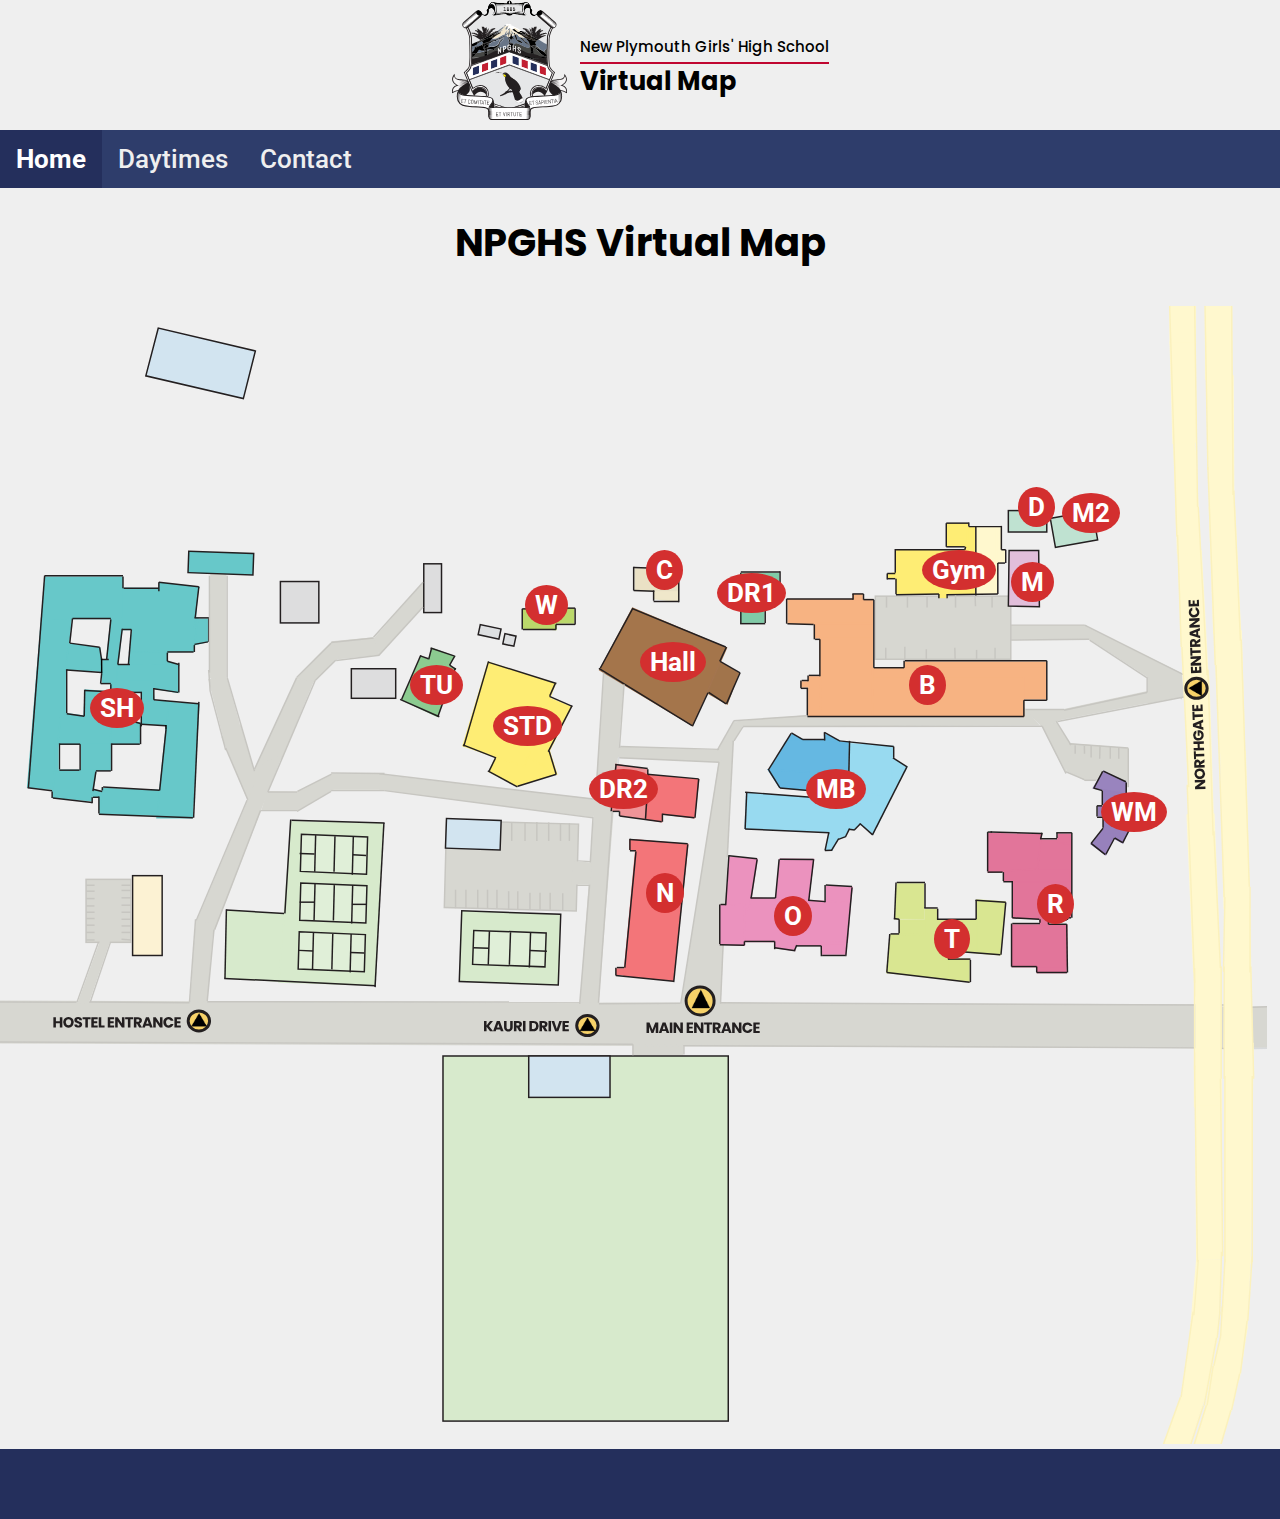
<file: index.html>
<!doctype html>
<html>
<head>
<meta name="viewport" content="width=device-width, initial-scale=1.0">    
<title>NPGHS Map</title>

<!-- Header -->
<div class="head">
<div id="image">
<img src="Header/Logo%20(merged%20layers).svg">   
</div>    
<div id="text">
<h3 id="title">New Plymouth Girls' High School</h3><hr id="color"><h1 id="title2">Virtual Map</h1>
</div> 
</div>

<ul class="topnav">
  <li><a class="active" href="index.html">Home</a></li>
  <li><a href="Daytimes.html">Daytimes</a></li>
    <li><a href="Contact.html">Contact</a></li>
</ul>

</head>   
<!-- Map -->
<body>
<h1 id="subtitle">NPGHS Virtual Map</h1>
<div class="container">
  <input type="checkbox" class="input" id="input1" name="inputs">
	<input type="checkbox" class="input" id="input2" name="inputs">
	<input type="checkbox" class="input" id="input3" name="inputs">
    <input type="checkbox" class="input" id="input4" name="inputs">
    <input type="checkbox" class="input" id="input5" name="inputs">
     <input type="checkbox" class="input" id="input6" name="inputs">
    <input type="checkbox" class="input" id="input7" name="inputs">
    <input type="checkbox" class="input" id="input8" name="inputs">
    <input type="checkbox" class="input" id="input9" name="inputs">
    <input type="checkbox" class="input" id="input10" name="inputs">
  <input type="checkbox" class="input" id="input11" name="inputs">
    <input type="checkbox" class="input" id="input12" name="inputs">
    <input type="checkbox" class="input" id="input13" name="inputs">
    <input type="checkbox" class="input" id="input14" name="inputs">
     <input type="checkbox" class="input" id="input15" name="inputs">
     <input type="checkbox" class="input" id="input16" name="inputs">
     <input type="checkbox" class="input" id="input17" name="inputs">
     <input type="checkbox" class="input" id="input18" name="inputs">
    <input type="checkbox" class="input" id="input19" name="inputs">
    
<label for="input1">
    <div id="MB" class="button">MB</div>
  </label>
    
  <label for="input2">
    <div id="N" class="button">N</div>
  </label>
    
  <label for="input3">
    <div id="B" class="button">B</div>
  </label>
    
    <label for="input4">
    <div id="R" class="button">R</div>
  </label>
    
    <label for="input5">
    <div id="O" class="button">O</div>
  </label>
    
       <label for="input6">
    <div id="T" class="button">T</div>
  </label>
    
<label for="input7">
    <div id="STD" class="button">STD</div>
  </label>
    
    <label for="input8">
    <div id="M" class="button">M</div>
  </label>
    
    <label for="input9">
    <div id="DR1" class="button">DR1</div>
  </label>
    
    <label for="input10">
    <div id="TU" class="button">TU</div>
  </label>
    
    <label for="input11">
    <div id="DR2" class="button">DR2</div>
  </label>
    
    <label for="input12">
    <div id="C" class="button">C</div>
  </label>
    
    <label for="input13">
    <div id="D" class="button">D</div>
  </label>
    
    <label for="input14"><div id="SH" class="button">SH</div></label>
    
    <label for="input15"><div id="WM" class="button">WM</div></label>
    
    <label for="input16"><div id="W" class="button">W</div></label>
    
    <label><div id="Hall" class="button2">Hall</div></label>
    
    <label><div id="Gym" class="button2">Gym</div></label>
    
    <label for="input19"><div id="M2" class="button">M2</div></label>
    
  <div id="content1" class="content">
    <div style="text-align: right;">
      <label for="input1" class="cross">X</label>
    </div>
<h2 class="bodyCopy" id="classes">Millennium Building</h2>
   <h4 class="bodyCopy" id="details">Downstairs</h4><p class="bodyCopy" id="details"> Main Office (This is where you can find the Principal, Deputies and Office Staff) <br> Library - Maureen Leggett (MLEG) <br> Technician - Kurt Brookes (KBRO) <br> Student Services <br> MB1 - Dianne Young (DYO) <br> MB2 - Nickolas Bouterey (NBO) <br> MB3 - Nickolas Bouterey (NBO)</p>
   <h4 class="bodyCopy" id="details">Upstairs</h4><p class="bodyCopy" id="details"> Staff Lounge <br> MB11 - Brett McFarlane (BMC) <br> MB12 - Simon Berndt (SBE) <br> MB13 - Bronya Mischefski (BMI)</p>
  </div>
    
  <div id="content2" class="content">
    <div style="text-align: right;">
      <label for="input2" class="cross">X</label>
    </div>
   <h2 class="bodyCopy" id="classes">N Block</h2>
   <h4 class="bodyCopy" id="details">Downstairs</h4><p class="bodyCopy" id="details"> N1 - Claire Hodson (CHD) <br> N2- Athol Hockey (AHO) <br> N3 - Leah McLean (LMC) <br> N4 - Gillian McLean (GMC) <br> N5 - Eddie Brown (EBR) <br> N6 - Andrew Chubb (ACH) <br> N7 - ? </p>
    <h4 class="bodyCopy" id="details">Upstairs</h4><p class="bodyCopy" id="details"> N11 - Kerrie Wootton (KWO) <br> N12 -  Jill Crewe (JCR) <br> N13 - Lesley Harris (LHA) <br> N14 - Michelle Puckeridge (MPU) <br> N15 - Libby Hofton (LHU) </p>
  </div>
    
  <div id="content3" class="content">
    <div style="text-align: right;">
      <label for="input3" class="cross">X</label>
    </div>
   <h2 class="bodyCopy" id="classes">B Block</h2>
   <h4 class="bodyCopy" id="details">Downstairs</h4><p class="bodyCopy" id="details"> B1 - Grant Robertson (GRO) <br> B2 - Gemma Towler (GTO) <br> B3 and B3A - Yomi Williams (YWI) <br> B4 - Andrew Bone (ABN) <br> B5 - Megan Bendikson (MBE) <br> B6 - Asra Anjum (AAN) <br> B7 - Eileen Mott (EMO) <br> Deans Office <br> B8 - Helen Hofman (HHO) <br> Careers Office </p>
     <h4 class="bodyCopy" id="details">Upstairs</h4><p class="bodyCopy" id="details">  B11 - Warwick Barker (WBA) <br> B12 -  Andrew Forest () <br> B13 - Sandra Hawkins (SHA) <br> B13A - Ami Kindler (AKI) <br> B14 - Sally James (SJA) <br> B15 - Jesscia Brooking (JBR) <br> B16 - Tony Smith (TSM) <br> B17 - Jackie Crawford (JCF) <br> B18 - Jonathan Faulkner (JFA) <br> B19 - Sandra Parry (SPA) <br> B20 - Lynda Frommings (LFR) <br> B22 - Shared between Barry Marnoch (BMA) and Brett Zimmerman (BZI)</p>
  </div>

      <div id="content4" class="content">
    <div style="text-align: right;">
      <label for="input4" class="cross">X</label>
    </div>
  <h2 class="bodyCopy" id="classes">R Block</h2>
<p class="bodyCopy" id="details"> <br> R1 - Leigh Laurence (LLA) <br> R2 - Chevonne Hendrickse (CHE) <br> R3 - Karen Eliason (KEL) <br> R4 - Maggie Verry (MVE) <br> R6 - Angela Whitehead (AWH) <br> R7 - Karilyn Finlay (KFL)<br> R8 - Colleen Horne (CHO) </p>
  </div>
    
      <div id="content5" class="content">
    <div style="text-align: right;">
      <label for="input5" class="cross">X</label>
    </div>
   <h2 class="bodyCopy" id="classes">O Block</h2>
  <p class="bodyCopy" id="details"> <br> O2 - Jeffery Sanders (JSA) <br> O3 - Kelsey Dempster (KDE) <br> O4 - Rebecca Crowe (RCR) <br> O5 - Eugenie Petrove (EPE) <br> O6 - Katrine Coleman (KCO) <br> O7 - Karen Conybeer (KCN) </p>
  </div>
    
      <div id="content6" class="content">
    <div style="text-align: right;">
      <label for="input6" class="cross">X</label>
    </div>
  <h2 class="bodyCopy" id="classes">T Block</h2>
   <p class="bodyCopy" id="details"> <br> T1 - Katie Smith (KSM) <br> T2 - Andrea Fanshawe (AFA) <br> T3 - Kirsty Grieve (KGR)<br> T4 -  Robert Young (RYO) <br> T5 - Barry Marnoch (BMA) </p>
  </div>
    
    <div id="content7" class="content">
    <div style="text-align: right;">
      <label for="input7" class="cross">X</label>
    </div>
   <h2 class="bodyCopy" id="classes">Stadium</h2>
<p class="bodyCopy" id="details"> <br> G1 and STD1 - Brett Dickson (BDI) <br> STD2 - Wendy Stewart (WST) <br> STD3 - Josie Cleaver (JCL) <br> STD4 - Ashleigh Collins (ACO) <br> STD5 - Chelsea Watson (CWA)</p>
  </div> 
    
     <div id="content8" class="content">
    <div style="text-align: right;">
      <label for="input8" class="cross">X</label>
    </div>
   <h2 class="bodyCopy" id="classes">M Block</h2>
        <h4 class="bodyCopy" id="details">Upstairs</h4><p class="bodyCopy" id="details">M11 - Juliet Woller (JWO)</p>
  </div>
    
   <div id="content9" class="content">
    <div style="text-align: right;">
      <label for="input9" class="cross">X</label>   
    </div>
   <h2 class="bodyCopy" id="classes">DR Block 1</h2>
   <p class="bodyCopy" id="details"> <br> DR1 - Lisa Simpson (LSI)</p>
  </div>  
    
 <div id="content10" class="content">
    <div style="text-align: right;">
      <label for="input10" class="cross">X</label>
    </div>
   <h2 class="bodyCopy" id="classes">Tuhonohono</h2>
<p class="bodyCopy" id="details"> <br> TU - Richard Brown (RBR) </p>
  </div>
    
     <div id="content11" class="content">
    <div style="text-align: right;">
      <label for="input11" class="cross">X</label>
    </div>
   <h2 class="bodyCopy" id="classes">DR Block 2</h2>
   <p class="bodyCopy" id="details"> <br> DR2 - Shared between Rebecca Barrett (RBT) and Rebecca Mace (RMA) </p>
  </div>
    
     <div id="content12" class="content">
    <div style="text-align: right;">
      <label for="input12" class="cross">X</label>
    </div>
    <h2 class="bodyCopy" id="classes">C Block</h2>
   <p class="bodyCopy" id="details"> <br> C1 - Shirley McVicar (SMC) <br> C2 - Kim Cribb (KCR) </p>
    <h4 class="bodyCopy" id="details">Learning Assistants</h4><p class="bodyCopy" id="details"> Karen Bolger <br> Sharon Church <br> Kirsten Probyn <br> Kerry Johanson <br> Glenda Kerr <br> Deepti Khanolkar <br> Jenny Saunders </p></div>
    
     <div id="content13" class="content">
    <div style="text-align: right;">
      <label for="input13" class="cross">X</label>
    </div>
    <h2 class="bodyCopy" id="classes">D Block</h2>
   <p class="bodyCopy" id="details"> <br> D1 - Helen Mumby (HMU)</p>
  </div>  
    
<div id="content14" class="content">
    <div style="text-align: right;">
      <label for="input14" class="cross">X</label>
    </div>
    <h2 class="bodyCopy" id="classes">Scotlands Hostel</h2>
   <h4 class="bodyCopy" id="details">Hostel Manager</h4><p class="bodyCopy" id="details"> Marina Walsh <br> <a href = "mailto: mwalsh@npghs.school.nz">mwalsh@npghs.school.nz</a></p>
      <h4 class="bodyCopy" id="details">Assistant Hostel Manager</h4><p class="bodyCopy" id="details"> Cimone Wright <br> <a href = "mailto: cwright@npghs.school.nz">cwright@npghs.school.nz</a></p>
  </div>
    
<div id="content15" class="content">
    <div style="text-align: right;">
      <label for="input15" class="cross">X</label>
    </div>
    <h2 class="bodyCopy" id="classes">Wai Marie</h2>
    <p class="bodyCopy" id="details"> Sarah Sampson <br> Monique Jansonius <br> Julianne Swannepoel <br> Ursula Watson</p>
   <h4 class="bodyCopy" id="details">Learning Assistants</h4><p class="bodyCopy" id="details"> Tracy Cook <br> Noeline Vickers <br> Christine Wiseman <br> Jamie Sharrock <br> Joss Riches </p>
  </div> 
    
    <div id="content16" class="content">
    <div style="text-align: right;">
      <label for="input16" class="cross">X</label>
    </div>
    <h1 id="block">Wai Ora Wellness Centre</h1>
        <h2 class="bodyCopy" id="classes">Counsellors</h2><p class="bodyCopy" id="details">To make an appointment to see one of the counsellors at NPGHS you can come up to Wai Ora and drop a "request an appointment" slip in the box on the door, email <br> them at: <a href = "mailto: counsellors@npghs.school.nz">counsellors@npghs.school.nz</a> or go onto their designated FaceBook page: <a href= "https://www.prod.facebook.com/npghscounsellingservices">NPGHS Counselling Services</a> and send a private message.</p>
        
        <h4 class="bodyCopy" id="details">Gilly Osmond</h4><p class="bodyCopy" id="details">020 418 87388 <br> <a href = "mailto: gosmond@npghs.school.nz">gosmond@npghs.school.nz</a></p>
        <h4 class="bodyCopy" id="details">Whaea Jo</h4><p class="bodyCopy" id="details">Available Wednesdays - Fridays <br> 020 402 28090 <br> <a href = "mailto: gosmond@npghs.school.nz">gosmond@npghs.school.nz</a></p>
        <h4 class="bodyCopy" id="details">Deborah French</h4><p class="bodyCopy" id="details">Available Mondays - Wednesdays <br> 020 418 87363 <br> <a href = "mailto: gosmond@npghs.school.nz">gosmond@npghs.school.nz</a></p>
  </div> 
    
    <div id="content19" class="content">
    <div style="text-align: right;">
      <label for="input19" class="cross">X</label>
    </div>
    <h2 class="bodyCopy" id="classes">M Block 2</h2>
   <p class="bodyCopy" id="details"> <br> M2 - Abigail McCrae (AMC) </p>
  </div> 
</div>
</body>
    
<!-- Footer -->
<footer><div class="foot">
<p>Footer</p>   
</div> 
</footer>
    
<!-- CSS -->
<link rel=stylesheet type="text/css" href="Home.css">
<link rel="preconnect" href="https://fonts.gstatic.com">
<link href="https://fonts.googleapis.com/css2?family=Poppins&display=swap" rel="stylesheet"> 
<link rel="preconnect" href="https://fonts.gstatic.com">
<link href="https://fonts.googleapis.com/css2?family=Roboto:wght@300;400;500;700;900&display=swap" rel="stylesheet">
<link rel="stylesheet" href="https://cdnjs.cloudflare.com/ajax/libs/font-awesome/4.7.0/css/font-awesome.min.css">   
    
</html>
</file>
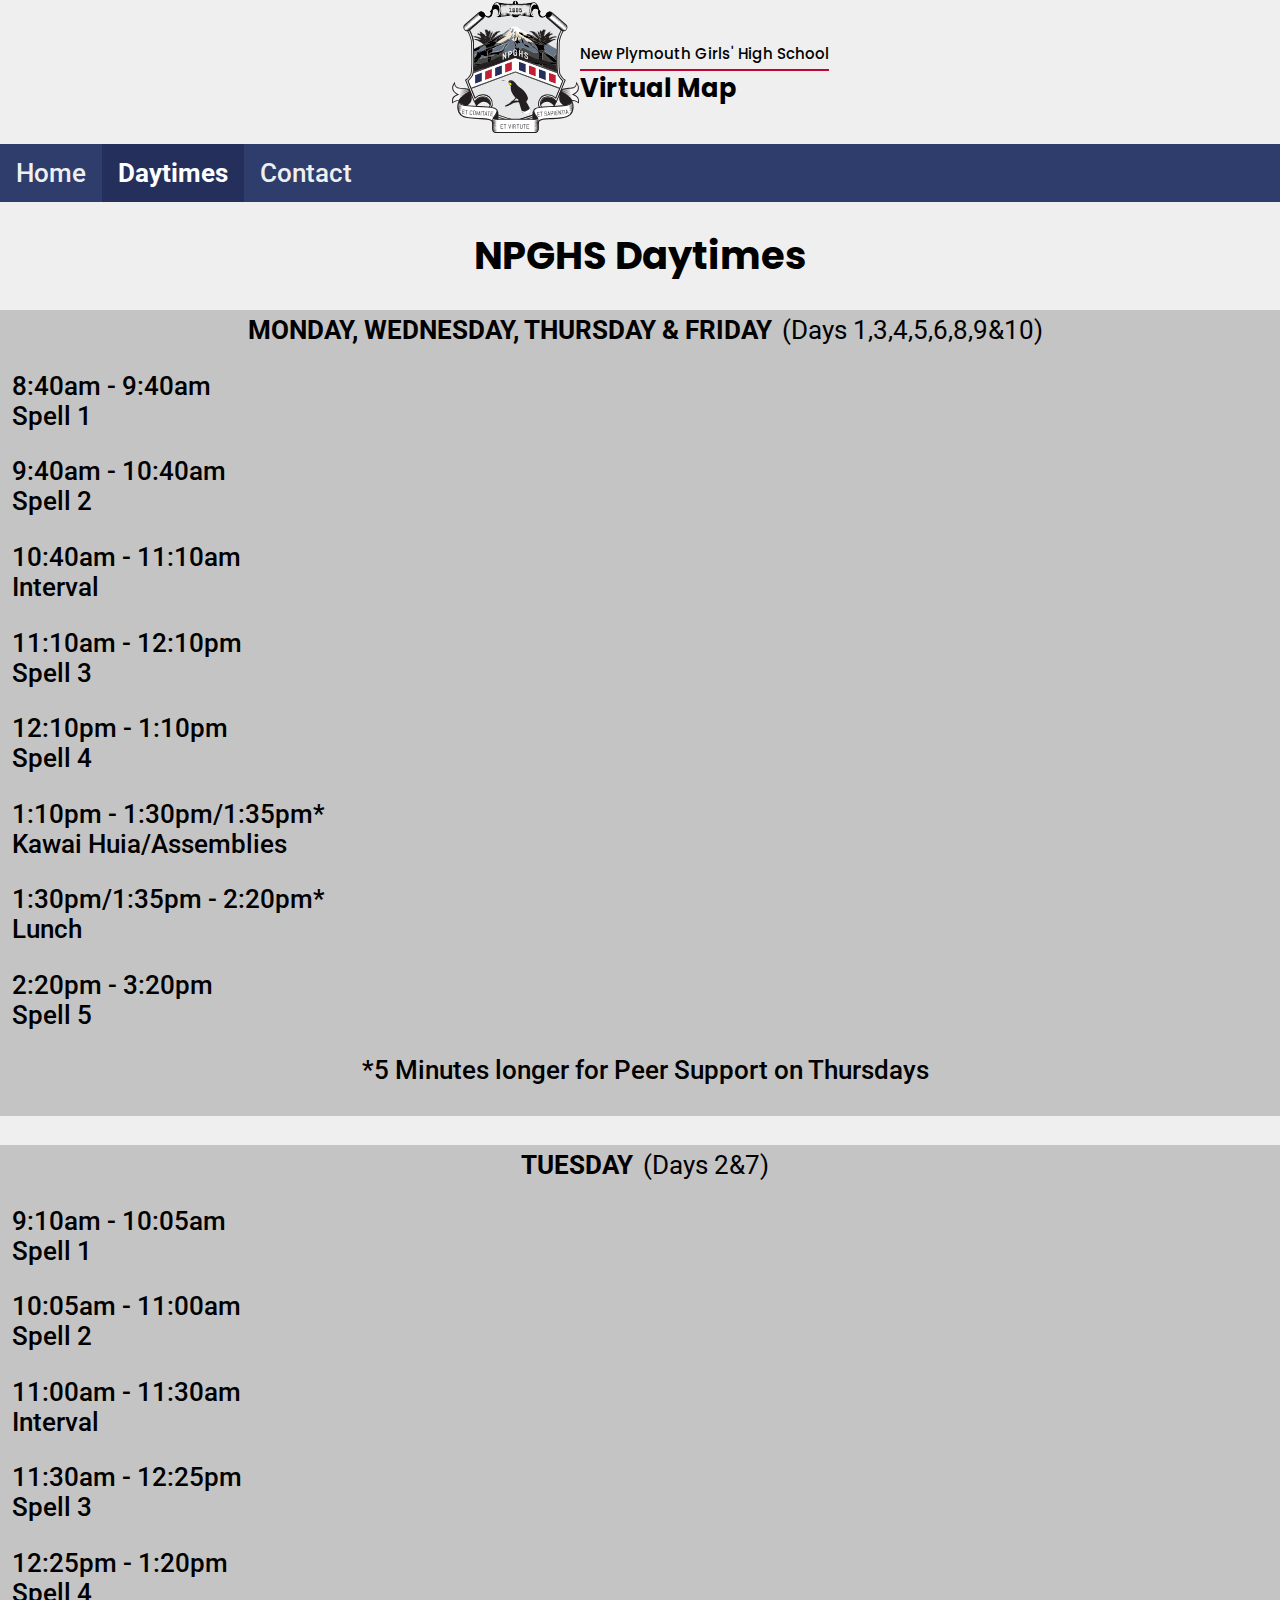
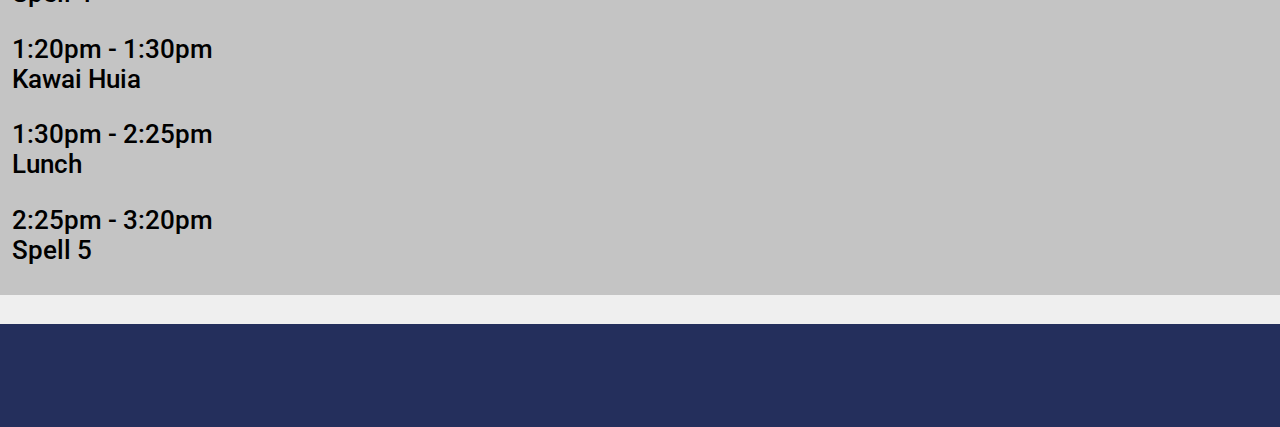
<file: Daytimes.html>
<!doctype html>
<html>
<head>
<meta name="viewport" content="width=device-width, initial-scale=1.0">
<title>NPGHS Daytimes</title>

<!-- Header -->
<div class="head">
<div id="image">
<img src="Header/Logo%20(merged%20layers).svg">   
</div>    
<div id="text">
<h3 id="title">New Plymouth Girls' High School</h3><hr id="color"><h1 id="title2">Virtual Map</h1>
</div> 
</div>
<ul class="topnav">
  <li><a href="index.html">Home</a></li>
  <li><a class="active" href="Daytimes.html">Daytimes</a></li>
    <li><a href="Contact.html">Contact</a></li>
</ul>

</head>  
    
<!-- Timetable -->
<body>
<h1 id="subtitle">NPGHS Daytimes</h1>
     <center><div class="con"><center><h2 id='days'>MONDAY, WEDNESDAY, THURSDAY & FRIDAY</h2><h4 id="days2">(Days 1,3,4,5,6,8,9&10)</h4></center>
         
<p class='times'>8:40am - 9:40am <br> Spell 1</p> <p class="times">9:40am - 10:40am <br> Spell 2</p> <p class="times">10:40am - 11:10am <br> Interval</p> <p class="times">11:10am - 12:10pm <br> Spell 3</p><p class="times">12:10pm - 1:10pm <br> Spell 4</p><p class="times">1:10pm - 1:30pm/1:35pm* <br> Kawai Huia/Assemblies</p><p class="times">1:30pm/1:35pm - 2:20pm* <br> Lunch</p><p class="times">2:20pm - 3:20pm <br> Spell 5</p><p id="small">*5 Minutes longer for Peer Support on Thursdays</p></div>    

<div class="space"><p2>I need a blank space</p2></div>

 <center><div class="con"><center><h2 id='days'>TUESDAY</h2><h4 id="days2">(Days 2&7)</h4></center>
         
<p class='times'>9:10am - 10:05am <br> Spell 1</p> <p class="times">10:05am - 11:00am <br> Spell 2</p> <p class="times">11:00am - 11:30am <br> Interval</p> <p class="times">11:30am - 12:25pm <br> Spell 3</p><p class="times">12:25pm - 1:20pm <br> Spell 4</p><p class="times">1:20pm - 1:30pm <br> Kawai Huia</p><p class="times">1:30pm - 2:25pm <br> Lunch</p><p class="times">2:25pm - 3:20pm <br> Spell 5</p></div>    

<div class="space"><p2>I need a blank space</p2></div>
</body>
    

<!-- Footer -->
<footer><div class="foot">
<p>Footer</p>   
</div> 
</footer>
    
<!-- CSS -->
<link rel=stylesheet type="text/css" href="Daytimes.css">
<link rel="preconnect" href="https://fonts.gstatic.com">
<link href="https://fonts.googleapis.com/css2?family=Poppins&display=swap" rel="stylesheet"> 
<link rel="preconnect" href="https://fonts.gstatic.com">
<link href="https://fonts.googleapis.com/css2?family=Roboto:wght@300;400;500;700;900&display=swap" rel="stylesheet">
<link rel="stylesheet" href="https://cdnjs.cloudflare.com/ajax/libs/font-awesome/4.7.0/css/font-awesome.min.css">       
    
    
    
    
</html>
</file>
<file: Home.css>
body {background-color:#EFEFEF}

/* Header */
.head {display: flex;
  align-items: center;
  justify-content: center;}

img {max-width:90%;}
#image {flex-basis: 10%;padding-bottom: 0.5%}

#text {font-size: 1vw;line-height: 0%;}

hr {border: 1px solid;}
#color {color: #c00630;}
#title {font-family: 'Poppins', sans-serif;font-weight:500;}
#title2 {font-family: 'Poppins', sans-serif;}
p {font-family: 'Roboto', sans-serif;}
#classes {font-family: 'Poppins', sans-serif;text-align: left;font-weight: 600;margin-top:-5px;margin-bottom: -2px;font-size: 2vw;text-decoration: underline;text-decoration-color: #c00630;}
#details {font-family: 'Roboto', sans-serif;text-align:left;font-size: 2vw}
#block {font-family: 'Poppins', sans-serif;text-align: center;margin-top:-5px;margin-bottom: -5px;font-size: 3vw}
h4 {margin-bottom: -2px;font-family: 'Roboto', sans-serif;font-weight: 600;font-size: 2vw;}
a {text-decoration: none; color: #c00630;}
a:hover:not(.active) {color: #c4c4c4c4;}

/* Navigation */
body {margin: 0;font-family: 'Roboto', sans-serif;font-weight: 500;}

ul.topnav {
  list-style-type: none;
  margin: 0;
  padding: 0;
  overflow: hidden;
  background-color: #2e3d6b;
}

ul.topnav li {overflow: hidden;background-color: #2e3d6b;float: left;}

ul.topnav li a {float: left;display: flex;color: #efefef;text-align: center;padding: 14px 16px;text-decoration: none;font-size: 2vw;width: 100%;
}

ul.topnav li a:hover:not(.active) {background-color: #c4c4c4c4;color: #efefef;}

ul.topnav li a.active {background-color: #242f5c;color: white;font-weight: 700;width: 100%}

@media screen and (max-width: 600px) { 
  ul.topnav li {float: none;}
}

/* Map */
#subtitle {font-family: 'Poppins', sans-serif;text-align: center;font-size: 3vw;}

body { margin: 0 !important; padding: 0 !important; width: 100% !important; font-family: 'Roboto', sans-serif; !important; }

.container { position: relative; overflow: hidden; height: 90vw; background-image:url(Map/Map3.svg);background-size: cover;right: 1%;z-index: 0;}

input { display: none; }

p { margin: 0; }

.button { color: white; font-weight: bold; font-size: 2vw; background-color: #d32f2f; display: block; padding: 5px 10px; border-radius: 100%; cursor: pointer; animation: fadein .5s; animation: pulse 1.5s infinite; }

.button2 {color: white; font-weight: bold; font-size: 2vw; background-color: #d32f2f; display: block; padding: 5px 10px; border-radius: 100%;z-index: -1;}

.content { background: white; padding: 1rem 1rem 2rem 1rem; text-align: center; display: none; margin: 10%; border-radius: 8px; box-shadow: 0 4px 2px -2px rgba(211,47,47,0);z-index: 1;}

.cross { font-weight: bold; font-size: 2vw; cursor: pointer;}
.cross:hover:not(.active) {color: #c4c4c4c4;}

#MB { position: absolute; left: 64%; top: 41%;}
#N { position: absolute; left: 51.5%; top: 50%;}
#B { position: absolute; left: 72%; top: 32%; }
#O {position: absolute; left:61.5% ; top:52% ;}
#R {position: absolute;left: 82%;top: 51%;}
#T {position: absolute;left: 74%;top: 54%;}
#STD {position: absolute;left: 39.5%;top: 35.5%;}
#M {position: absolute;left: 80%;top: 23%;}
#DR1 {position: absolute;left: 57%;top: 24%;}
#TU {position: absolute;left: 33%;top: 32%;}
#DR2 {position: absolute;left: 47%;top: 41%;}
#C {position: absolute;left: 51.5%;top: 22%;}
#D {position: absolute;left: 80.5%;top: 16.5%;}
#SH {position: absolute;left: 8%;top: 34%;}
#WM {position: absolute;left: 87%;top: 43%;}
#W {position: absolute;left: 42%;top: 25%;}                                                 
#Hall {position: absolute;left: 51%;top: 30%;}
#Gym {position: absolute;left: 73%;top: 22%;}
#M2 {position: absolute;left:84%;top:17%}


#input1:checked ~ #content1,
#input2:checked ~ #content2,
#input3:checked ~ #content3, 
#input4:checked ~ #content4,
#input5:checked ~ #content5,
#input6:checked ~ #content6,
#input7:checked ~ #content7,
#input8:checked ~ #content8,
#input9:checked ~ #content9,
#input10:checked ~ #content10,
#input11:checked ~ #content11,
#input12:checked ~ #content12,
#input13:checked ~ #content13,
#input14:checked ~ #content14,
#input15:checked ~ #content15,
#input16:checked ~ #content16,
#input19:checked ~ #content19 { display: block !important; animation: fadein .5s; }

input:checked ~ label .button { display: none !important; animation: fadeout .5s; }

.button:hover { color: #d32f2f; background: white; }

@keyframes fadein {
  from { opacity: 0; }
  to   { opacity: 1; }}
@keyframes fadeout {
  from { opacity: 0; }
  to   { opacity: 1; }}
@keyframes pulse {
  from { box-shadow: 0 0 0 0px rgba(211, 47, 47); }
  to { box-shadow: 0 0 0 15px rgba(0, 0, 0, 0); }}

/* Space */
.space {width: 100%; height: 100%;color: #efefef; padding-bottom: 5px; padding-top: 5px;}

/* Footer*/
 .foot {padding-top: 2% ;
  padding-bottom: 2%;
  width: 100%;
  background-color: #242f5c;
  color: #242f5c;
  text-align: center;
}
</file>
<file: Daytimes.css>
body {background-color:#EFEFEF}

/* Header */
.head {display: flex;
  align-items: center;
  justify-content: center;}

#image {flex-basis: 10%;padding-bottom: 0.5%;max-width:90%;}

#text {font-size: 1vw;line-height: 0%;}

hr {border: 1px solid;}
#color {color: #c00630;}
#title {font-family: 'Poppins', sans-serif;font-weight:500;}
#title2 {font-family: 'Poppins', sans-serif;}
#subtitle {font-family: 'Poppins', sans-serif;text-align: center;font-size: 3vw}
p {font-family: 'Roboto', sans-serif;font-weight: 500}

/* Navigation */
body {margin: 0;font-family: 'Roboto', sans-serif;font-weight: 500;}

ul.topnav {
  list-style-type: none;
  margin: 0;
  padding: 0;
  overflow: hidden;
  background-color: #2e3d6b;
}

ul.topnav li {overflow: hidden;background-color: #2e3d6b;float: left;}

ul.topnav li a {float: left;display: flex;color: #efefef;text-align: center;padding: 14px 16px;text-decoration: none;font-size: 2vw;width: 100%;
}

ul.topnav li a:hover:not(.active) {background-color: #c4c4c4c4;color: #efefef;}

ul.topnav li a.active {background-color: #242f5c;color: white;font-weight: 700;width: 100%}

@media screen and (max-width: 600px) { 
  ul.topnav li {float: none;}
}
/* Space */
.space {width: 100%; height: 100%;color: #efefef; padding-bottom: 5px; padding-top: 5px;}

/* Timetable */
.con {background-color: #c4c4c4; width: 100%;border-style: solid; border-color:  #c4c4c4;border-width: thick;}
#days {text-align: center;display: inline;font-family: 'Roboto', sans-serif;font-size: 2vw;}
#days2 {display: inline;font-family: 'Roboto', sans-serif;font-weight:400;padding-left: 10px;font-size: 2vw;}
.times {text-align: left;padding-left: 7px;font-size: 2vw;}
#small {font-size: 2vw}

/* Footer*/
 .foot {padding-top: 2% ;
  padding-bottom: 2%;
  width: 100%;
  background-color: #242f5c;
  color: #242f5c;
  text-align: center;
}
</file>
